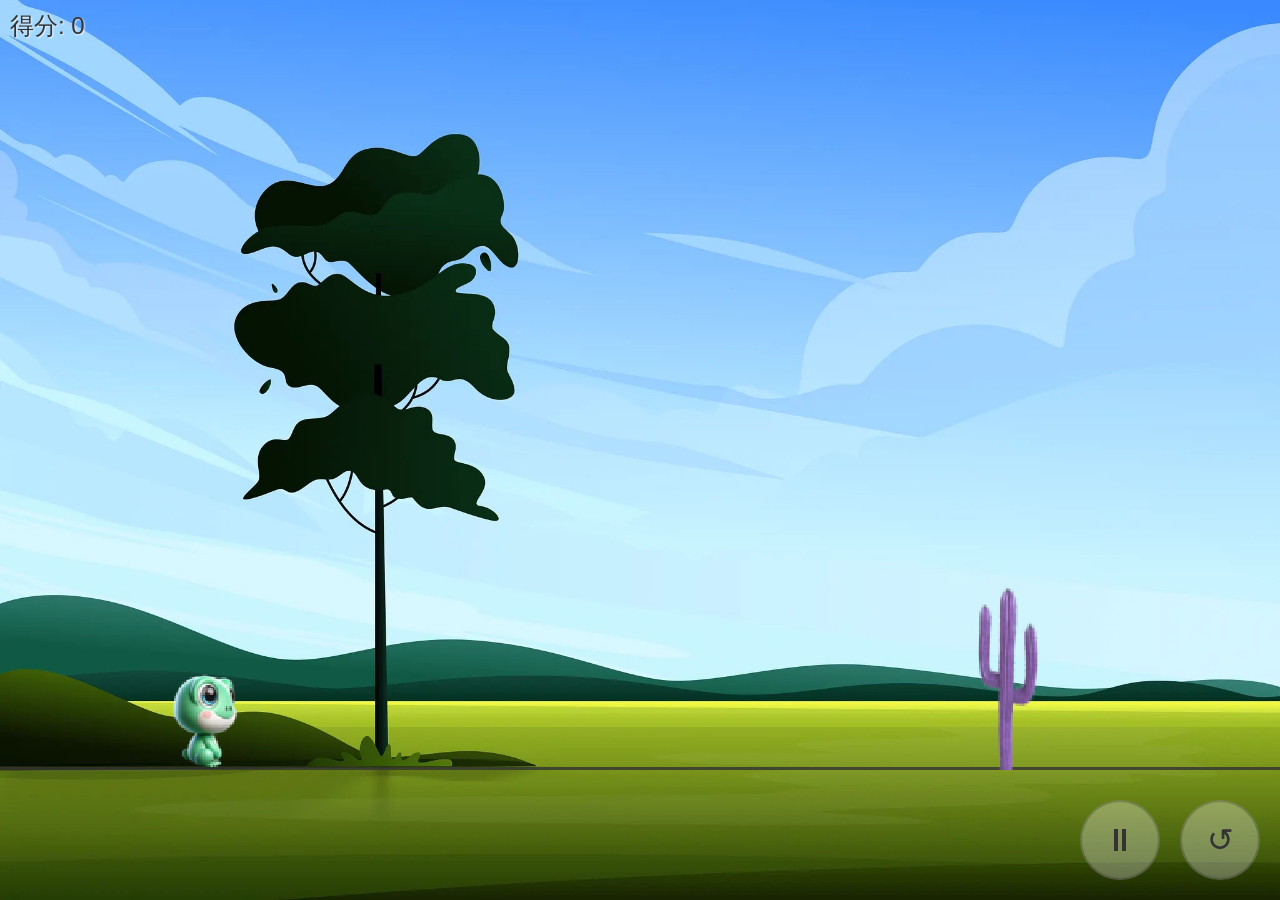
<file: index.html>
<!DOCTYPE html>
<html>
<head>
    <meta charset="UTF-8">
    <meta name="viewport" content="width=device-width, initial-scale=1.0, maximum-scale=1.0, user-scalable=no, viewport-fit=cover">
    <title>超级玛丽游戏</title>
    <style>
        * {
            margin: 0;
            padding: 0;
            box-sizing: border-box;
        }
        
        html, body {
            width: 100%;
            height: 100%;
            overflow: hidden;
            background-color: #000;
            touch-action: none;
        }
        
        body {
            display: flex;
            flex-direction: column;
            justify-content: center;
            align-items: center;
        }
        
        #gameContainer {
            position: relative;
            width: 100%;
            height: 100%;
            display: flex;
            justify-content: center;
            align-items: center;
            overflow: hidden;
        }
        
        #backgroundContainer {
            position: absolute;
            top: 0;
            left: 0;
            width: 100%;
            height: 100%;
            overflow: hidden;
        }
        
        .background-image {
            position: absolute;
            top: 0;
            left: 0;
            width: 100%;
            height: 100%;
            object-fit: cover;
        }
        
        #gameCanvas {
            position: absolute;
            touch-action: none;
            image-rendering: pixelated;
            image-rendering: crisp-edges;
        }
        
        #score {
            position: fixed;
            top: env(safe-area-inset-top, 10px);
            left: env(safe-area-inset-left, 10px);
            font-size: min(24px, 5vw);
            color: #333;
            text-shadow: 1px 1px 2px rgba(255, 255, 255, 0.8);
            z-index: 100;
            font-family: Arial, sans-serif;
            padding: 10px;
        }
        
        .virtual-button {
            position: absolute;
            width: 100px;
            height: 100px;
            border-radius: 50%;
            background-color: rgba(255, 255, 255, 0.3);
            border: 2px solid rgba(0, 0, 0, 0.2);
            color: #333;
            font-size: 40px;
            display: flex;
            justify-content: center;
            align-items: center;
            cursor: pointer;
            z-index: 100;
            transition: all 0.3s ease;
            -webkit-tap-highlight-color: transparent;
        }
        
        .virtual-button:active {
            background-color: rgba(255, 255, 255, 0.5);
            transform: scale(0.95);
        }
        
        #pauseButton {
            bottom: 20px;
            right: 140px;
        }
        
        #restartButton {
            bottom: 20px;
            right: 20px;
        }
        
        @media (orientation: landscape) {
            #gameContainer {
                width: 100vw;
                height: 100vh;
            }
            
            .virtual-button {
                width: 80px;
                height: 80px;
                font-size: 32px;
            }
            
            #pauseButton {
                bottom: 20px;
                right: 120px;
            }
            
            #restartButton {
                bottom: 20px;
                right: 20px;
            }
        }
        
        @media (orientation: portrait) {
            body::after {
                content: "请横屏使用以获得最佳体验";
                position: fixed;
                top: 50%;
                left: 50%;
                transform: translate(-50%, -50%);
                color: #333;
                font-size: 20px;
                text-align: center;
                background: rgba(255, 255, 255, 0.9);
                padding: 20px;
                border-radius: 10px;
                z-index: 1000;
            }
        }
        
        /* 针对 iPhone 刘海屏的适配 */
        @supports (padding: max(0px)) {
            #score {
                padding-left: max(10px, env(safe-area-inset-left));
                padding-top: max(10px, env(safe-area-inset-top));
            }
            
            .virtual-button {
                margin-top: max(0px, env(safe-area-inset-top));
            }
        }
    </style>
</head>
<body>
    <div id="gameContainer">
        <div id="backgroundContainer">
            <img class="background-image" src="background1.jpg" alt="背景">
        </div>
        <canvas id="gameCanvas"></canvas>
        <div id="pauseButton" class="virtual-button">⏸</div>
        <div id="restartButton" class="virtual-button">↺</div>
    </div>
    
    <div id="score">得分: <span id="scoreValue">0</span></div>
    
    <script src="game.js"></script>
</body>
</html>
</file>
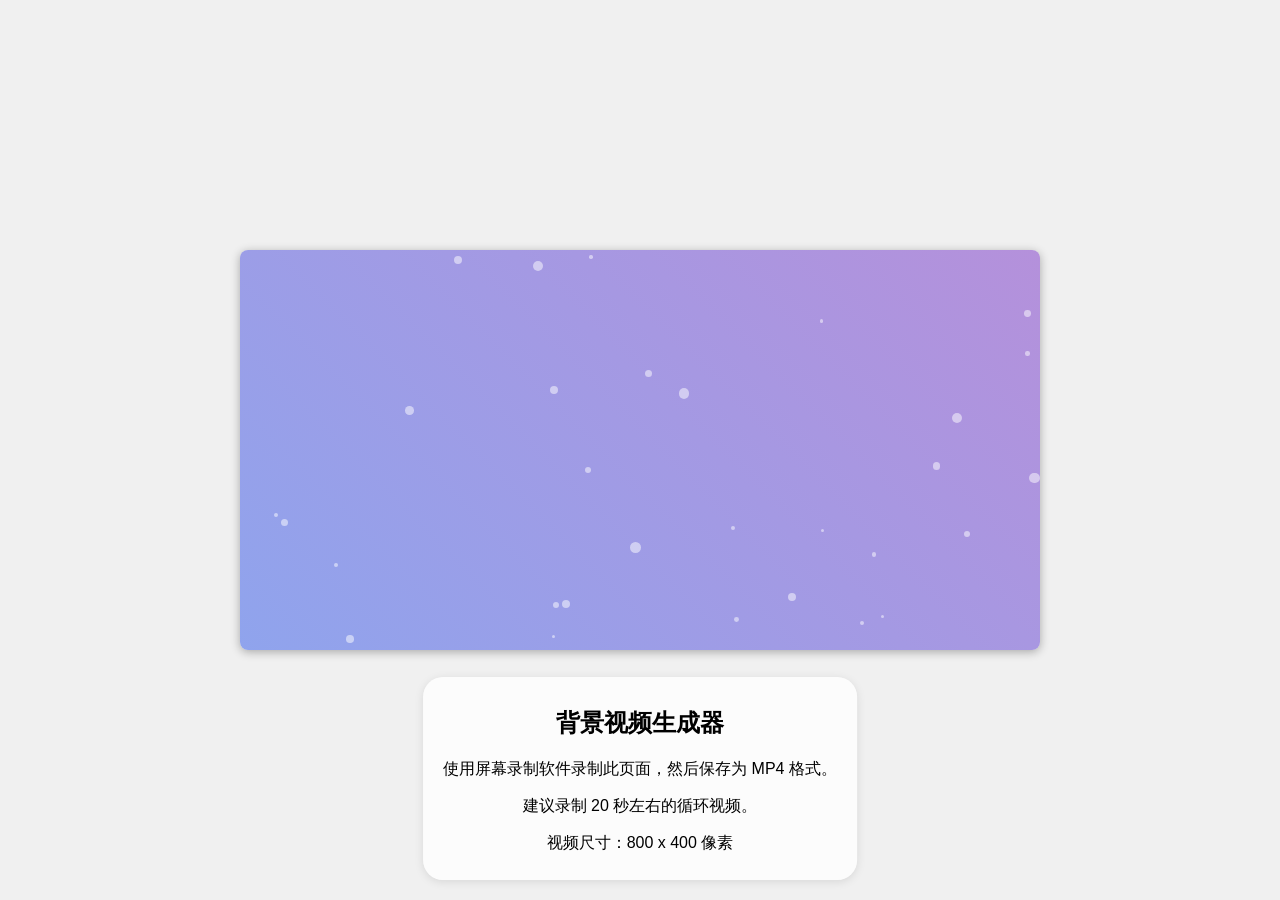
<file: background-generator.html>
<!DOCTYPE html>
<html lang="zh">
<head>
    <meta charset="UTF-8">
    <meta name="viewport" content="width=device-width, initial-scale=1.0">
    <title>背景视频生成器</title>
    <style>
        body {
            margin: 0;
            padding: 0;
            display: flex;
            justify-content: center;
            align-items: center;
            min-height: 100vh;
            background-color: #f0f0f0;
            font-family: Arial, sans-serif;
        }
        
        .video-container {
            width: 800px;
            height: 400px;
            overflow: hidden;
            position: relative;
            border-radius: 8px;
            box-shadow: 0 2px 10px rgba(0, 0, 0, 0.3);
        }
        
        .background {
            width: 100%;
            height: 100%;
            background: linear-gradient(45deg, #6ab7ff, #ff6ab7);
            animation: gradientBG 15s ease infinite;
            background-size: 400% 400%;
        }
        
        @keyframes gradientBG {
            0% {
                background-position: 0% 50%;
            }
            50% {
                background-position: 100% 50%;
            }
            100% {
                background-position: 0% 50%;
            }
        }
        
        .particles {
            position: absolute;
            top: 0;
            left: 0;
            width: 100%;
            height: 100%;
        }
        
        .particle {
            position: absolute;
            background-color: rgba(255, 255, 255, 0.5);
            border-radius: 50%;
            pointer-events: none;
            animation: float 10s infinite linear;
        }
        
        @keyframes float {
            0% {
                transform: translateY(0) translateX(0);
                opacity: 0;
            }
            10% {
                opacity: 1;
            }
            90% {
                opacity: 1;
            }
            100% {
                transform: translateY(-100%) translateX(100px);
                opacity: 0;
            }
        }
        
        .instructions {
            position: fixed;
            bottom: 20px;
            left: 50%;
            transform: translateX(-50%);
            background-color: rgba(255, 255, 255, 0.8);
            padding: 10px 20px;
            border-radius: 20px;
            font-family: Arial, sans-serif;
            text-align: center;
            box-shadow: 0 2px 10px rgba(0, 0, 0, 0.1);
        }
    </style>
</head>
<body>
    <div class="video-container">
        <div class="background"></div>
        <div class="particles" id="particles"></div>
    </div>
    <div class="instructions">
        <h2>背景视频生成器</h2>
        <p>使用屏幕录制软件录制此页面，然后保存为 MP4 格式。</p>
        <p>建议录制 20 秒左右的循环视频。</p>
        <p>视频尺寸：800 x 400 像素</p>
    </div>
    
    <script>
        // 创建粒子
        function createParticles() {
            const container = document.getElementById('particles');
            const particleCount = 30;
            
            for (let i = 0; i < particleCount; i++) {
                const particle = document.createElement('div');
                particle.className = 'particle';
                
                // 随机大小
                const size = Math.random() * 8 + 3;
                particle.style.width = `${size}px`;
                particle.style.height = `${size}px`;
                
                // 随机位置
                particle.style.left = `${Math.random() * 100}%`;
                particle.style.top = `${Math.random() * 100}%`;
                
                // 随机动画延迟
                particle.style.animationDelay = `${Math.random() * 10}s`;
                
                container.appendChild(particle);
            }
        }
        
        // 页面加载完成后创建粒子
        window.onload = createParticles;
    </script>
</body>
</html>
</file>
